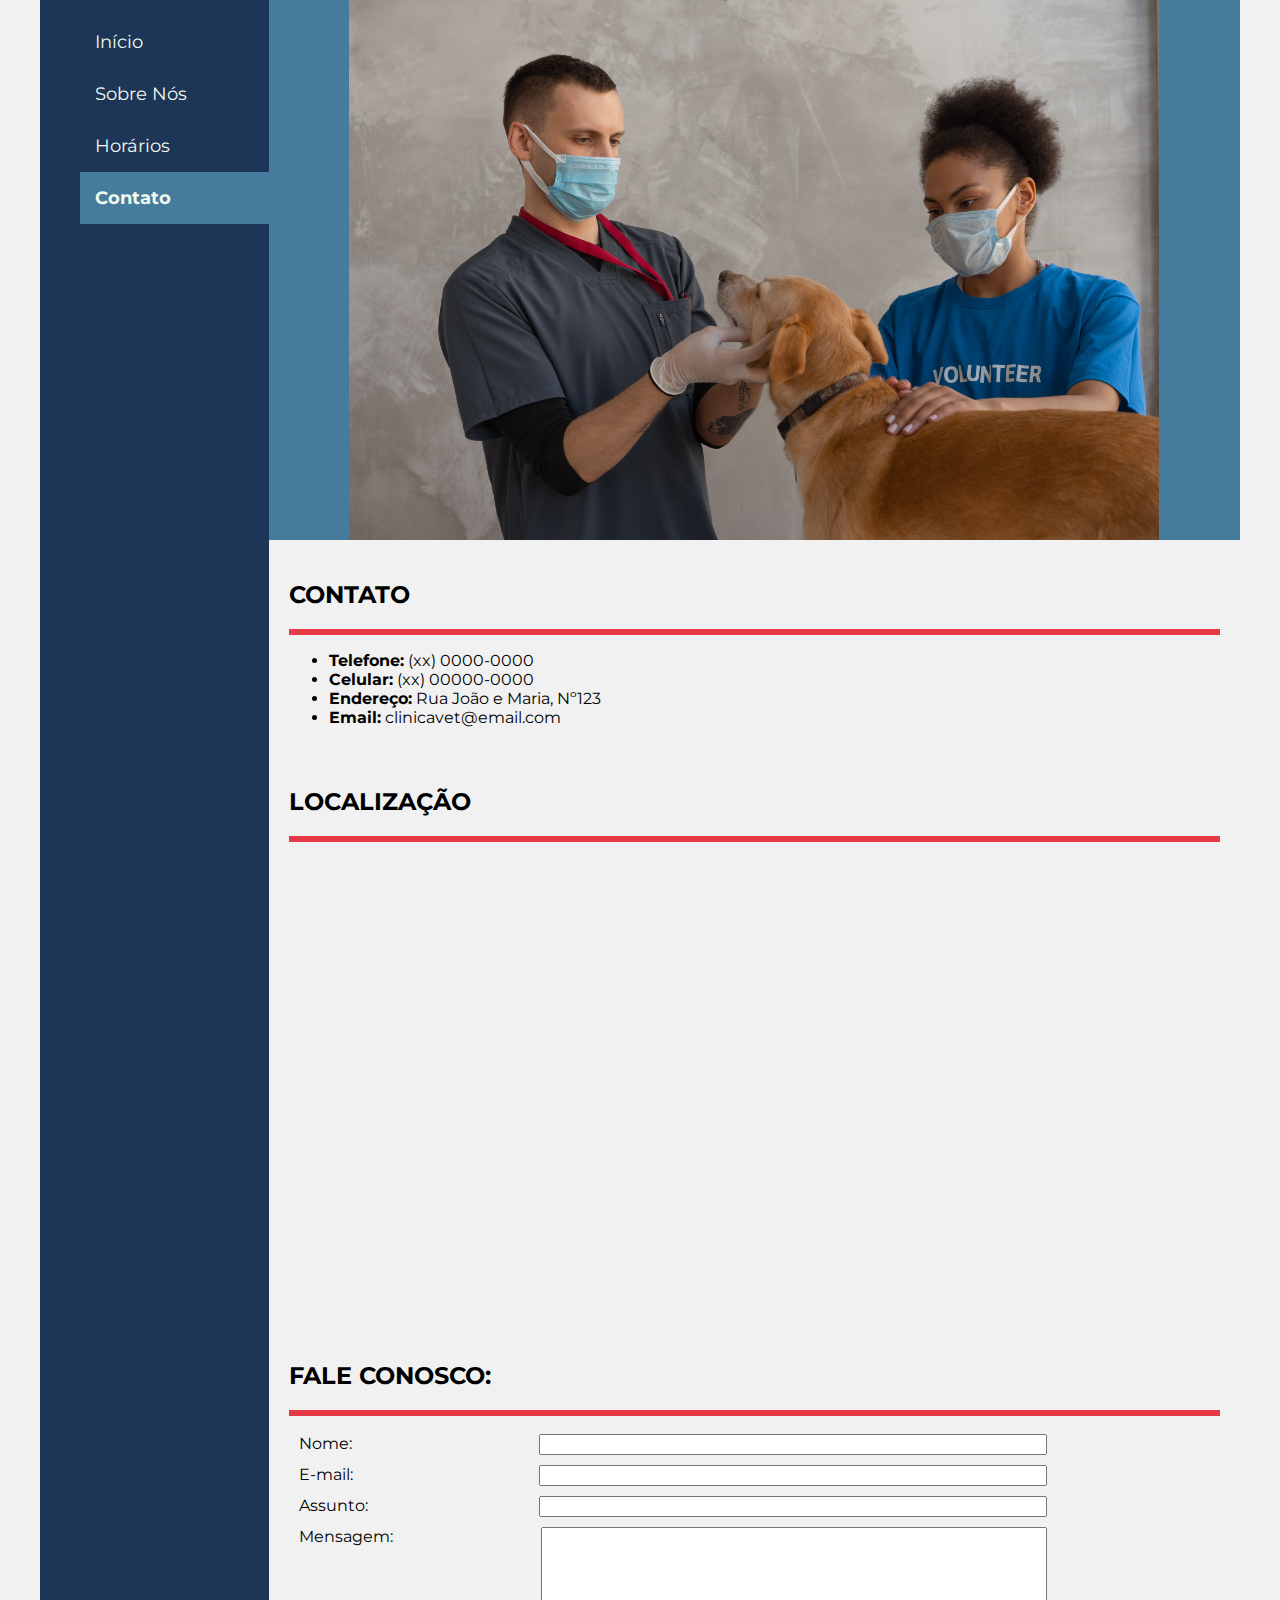
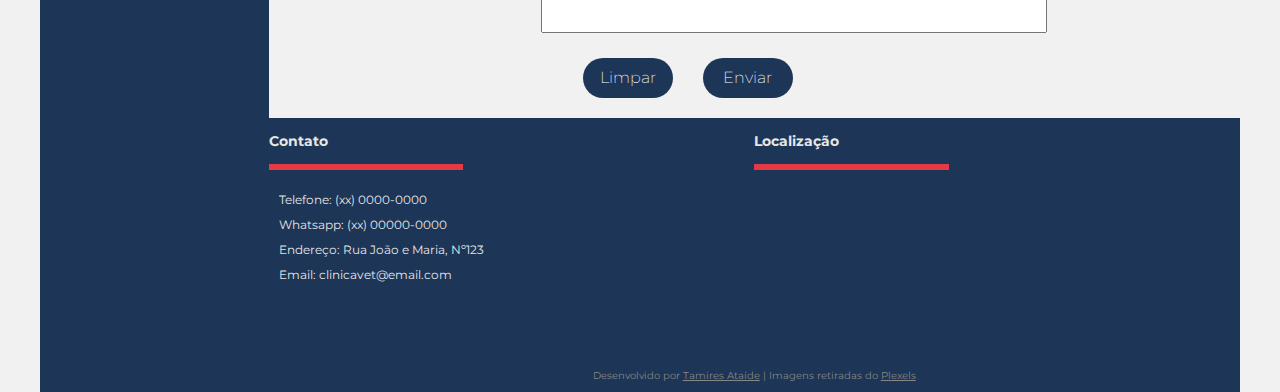
<file: contato.html>
<!DOCTYPE html>
<html lang="pt-br">
<head>
    <meta charset="UTF-8">
    <meta http-equiv="X-UA-Compatible" content="IE=edge">
    <meta name="viewport" content="width=device-width, initial-scale=1.0">
    <title>Clínica Veterinária</title>
    <link rel="stylesheet" href="./assets/css/style.css">
    <link rel="preconnect" href="https://fonts.googleapis.com">
    <link rel="preconnect" href="https://fonts.gstatic.com" crossorigin>
    <link href="https://fonts.googleapis.com/css2?family=Montserrat:wght@300;400;600;700&display=swap" rel="stylesheet">
</head>
<body>
    <div class="wrapper">
        <div class="menu">
            <nav>
                <ul>
                    <li><a href="index.html">Início</a></li>
                    <li><a href="sobre.html">Sobre Nós</a></li>
                    <li><a href="horarios.html">Horários</a></li>
                    <li class="selected"><a href="contato.html">Contato</a></li>
                </ul>
            </nav>
        </div>

        <div class="main">
            <div class="header">
                <img class="header-img" src="./assets/images/vet-cachorro.jpg" alt="Uma voluntária segurando um cachorro enquanto um veterinário faz uma avaliação">
            </div>
    
            <div class="content">
                <h2>
                  Contato
                </h2>
                <hr>
                <ul>
                  <li><b>Telefone:</b> (xx) 0000-0000</li>
                  <li><b>Celular:</b> (xx) 00000-0000</li>
                  <li><b>Endereço:</b> Rua João e Maria, Nº123</li>
                  <li><b>Email:</b> clinicavet@email.com</li>
              </ul>

              <h2>
               Localização
              </h2>
              <hr>
              <iframe src="https://www.google.com/maps/embed?pb=!1m18!1m12!1m3!1d126655.43937194596!2d-35.97160542771213!3d-7.2428322957018905!2m3!1f0!2f0!3f0!3m2!1i1024!2i768!4f13.1!3m3!1m2!1s0x7ac1e5f43201c85%3A0xc9656aec3aa6af51!2sCampina%20Grande%2C%20PB!5e0!3m2!1spt-BR!2sbr!4v1665414171166!5m2!1spt-BR!2sbr" width="600" height="450" style="border:0;" allowfullscreen="" loading="lazy" referrerpolicy="no-referrer-when-downgrade"></iframe>

              <h2>Fale Conosco:</h2>
               <hr>
              <div class="form">
               
                  <form method="get" onsubmit="alert('Formulário enviado com sucesso!')">
                     <div class="form-input">
                        <label>Nome: </label>
                        <input type="text">
                     </div>

                     <div class="form-input">
                        <label>E-mail: </label>
                        <input type="email">
                     </div>

                     <div class="form-input">
                        <label>Assunto: </label>
                        <input type="text">
                     </div>

                     <div class="form-input">
                        <label>Mensagem: </label>
                        <textarea></textarea>
                     </div>

                     <div class="form-buttons">
                        <button type="reset">
                           Limpar
                        </button>
                        <button type="submit">
                           Enviar
                        </button>
                     </div>
                  </form>
              </div>
            </div>
    
            <div class="footer">
                <div class="footer-wrapper">
                    <div class="footer-left">
                        <h3>
                            Contato
                        </h3>
                        <hr>
                        <ul>
                            <li>Telefone: (xx) 0000-0000</li>
                            <li>Whatsapp: (xx) 00000-0000</li>
                            <li>Endereço: Rua João e Maria, Nº123</li>
                            <li>Email: clinicavet@email.com</li>
                        </ul>
                    </div>
                    <div class="footer-right">
                        <h3>
                            Localização
                        </h3>
                        <hr>
                        <iframe src="https://www.google.com/maps/embed?pb=!1m18!1m12!1m3!1d126655.43937194596!2d-35.97160542771213!3d-7.2428322957018905!2m3!1f0!2f0!3f0!3m2!1i1024!2i768!4f13.1!3m3!1m2!1s0x7ac1e5f43201c85%3A0xc9656aec3aa6af51!2sCampina%20Grande%2C%20PB!5e0!3m2!1spt-BR!2sbr!4v1665414171166!5m2!1spt-BR!2sbr" width="300" height="150" style="border:0;" allowfullscreen="" loading="lazy" referrerpolicy="no-referrer-when-downgrade"></iframe>
                    </div>
                </div>

                <footer>
                <p>
                    Desenvolvido por <a href="https://github.com/tamiresataide" target="_blank">Tamires Ataíde</a> | Imagens retiradas do <a href="https://www.pexels.com" target="_blank">Plexels</a>
                </p>
            </div>
        </div>
    </div>
</body>
</html>
</file>
<file: assets/css/style.css>
html, body {
    margin: 0;
    font-family: 'Montserrat', sans-serif;
}
body {
    background-color: #f1f1f1;
    display: flex;
    justify-content: center;
}
h2{
    text-transform: uppercase;
}
.wrapper {
    width: 1200px;
    display: flex;
    margin: 0 auto;    
}
.main {
    display: flex;
    flex-flow: column;
    width: 85%;
}
.menu {
    width: 20%;
    background-color: #1d3557;
}
.menu ul li{
    list-style-type: none;
    padding: 15px;
}
.selected{
    background-color: #457b9d;
    font-weight: 700;
}
li a{
    text-decoration: none;
    font-size: 18px;
    color: #f1faee;
    
}
.menu li:hover{
    font-weight: 700;
    background-color: #457b9d;
}
.header {
    min-height: 150px;
    display: flex;
    justify-content: center;
    background-color: #457b9d;
}
.header-img{
    max-height: 60vh;
}
.content {
    min-height: 300px;
    padding: 20px;
}
.content-wrapper{
    display: flex;
}
.content p{
    flex:2;
    text-indent: 15px;
}
.content img{
    flex:1;
    max-width: 250px;
}

.content ul{
    margin-bottom: 60px;
}

.content iframe{
    margin: 2% 20%; 
}
hr{
    border: 3px solid #e63946;;
}
.footer{
    min-height: 50px;
    background-color: #1d3557;
    font-size: 12px;
    color: #e6e6e6;
}

.footer hr{
    margin-right: 60%;
}

.footer ul{
    list-style: none;
    padding: 5px;
}

.footer li{
    padding: 5px;
}
.footer-wrapper{
    display: flex;
}
.footer-right{
    flex:1;
}

.footer-left{
    flex:1;
}

.footer iframe{
    margin: 15px 5px;
}

footer, footer a{
    font-size: 10px;
    color: rgb(134, 134, 134);
    text-align: center;
}

.form{
    display: flex;
    
}

.form-input{
    display: flex;
   justify-content: space-between; 
   min-width: 50vw;
   margin: 10px;
}

input{
    width: 500px;
}

textarea{
    resize: none;
    width: 500px;
    height: 100px;
}

.form-buttons{
    min-width: 60vw;
    display: flex;
    justify-content: center;
    align-content: center;
}

button{
    height: 40px;
    width: 90px;
    border-radius: 20px;
    background-color: #1d3557;
    border: none;
    margin-left: 30px;
    margin-top: 15px;
    font-family: 'Montserrat', sans-serif;
    font-size: 16px;
    font-weight: 200;
    color: #fff;
}

button:hover{
    background-color: #457b9d;
    font-weight: 400;
    text-decoration: underline;
    cursor: pointer;
}

#content-photos img{
    margin: 5px 10%;
}
.table{
    display: flex;
    justify-content: center;
    margin-top: 30px;
}

th{
    background-color: #2b2b2b;
    color: #f1f1f1;
    padding: 5px 20px 5px 5px;
    font-size: 15px;
}

tr{
    padding: 0;
    margin: 0;
}
td{
    padding: 5px 30px 5px 5px;
    border: 1px solid #2b2b2b;
    border-spacing: 0px;
    font-size: 14px;
}
</file>
